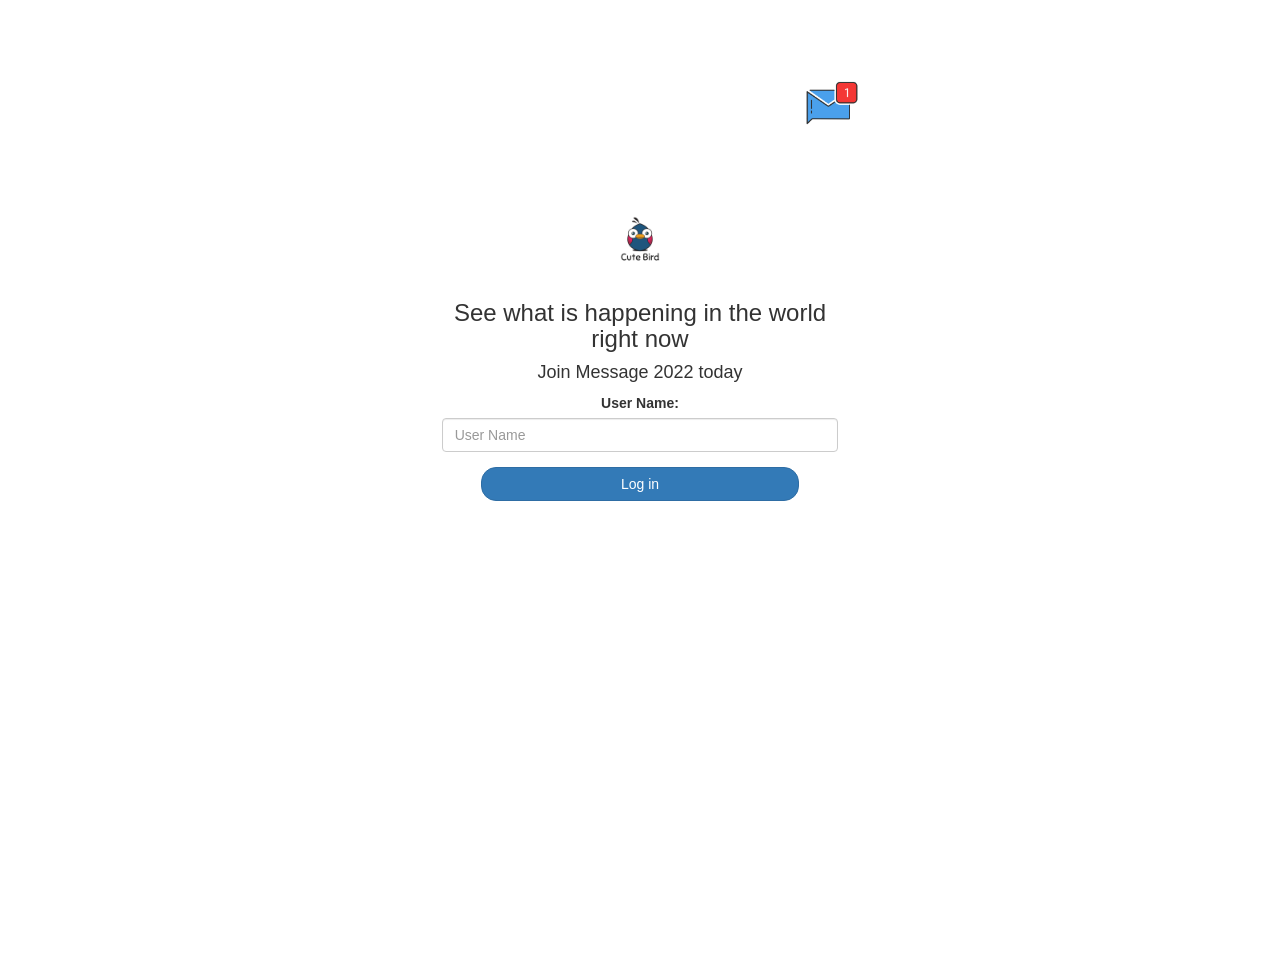
<file: index.html>
<!DOCTYPE html>
<html>
<head>
	<title>Message 2022	</title>
<link href="https://fonts.googleapis.com/css?family=Yeon+Sung&display=swap" rel="stylesheet"><meta name="viewport" content="width=device-width, initial-scale=1">

<link rel="stylesheet" href="https://maxcdn.bootstrapcdn.com/bootstrap/3.4.0/css/bootstrap.min.css">
<script src="https://ajax.googleapis.com/ajax/libs/jquery/3.4.1/jquery.min.js"></script>
<script src="https://maxcdn.bootstrapcdn.com/bootstrap/3.4.0/js/bootstrap.min.js"></script>

<link rel="stylesheet" type="text/css" href="style.css">
<script src="kwitter.js"></script>
</head>
<body>
<center>
	<h1 class="header">	
		Message 2022	<sup>
	<img src="m2.png">
	</sup>
</h1>
	<div class="col-lg-4 col-md-6 col-sm-6 col-xs-11 login_div">
	<img src="logo.png" class="logo">
		<h3 >See what is happening in the world right now</h3>
		<h4 >Join Message 2022 today</h4>
		<div class="form-group">
		  <label >User Name:</label>
          <input type="text" id="user_name" class="form-control" placeholder="User Name">

		</div>
		<button id="login_button" class="btn btn-primary" onclick="addUser()">Log in</button>
		<br><br>
	</div>
</center>
</body>
</html>
</file>
<file: style.css>
html, body
{
  height: 100%;
  margin: 0;
}

body
{
background-image: url("https://mir-s3-cdn-cf.behance.net/project_modules/1400/c872c795622871.5e9be388ece31.jpg");
}

.header
{
	color: white;font-family: 'Yeon Sung';font-size: 45px;letter-spacing: 10px;margin-top: 80px;
}
.header img
{
	width: 80px;margin-left: -15px;
}

.login_div
{
	background: rgba(255,255,255,0.8);float: none;border-radius: 15px;
}

.logo
{
	width: 80px;margin-top: 30px;border-radius: 40px;
}

#login_button
{
	width: 80%;border-radius: 15px;
}

.room_name
{
	cursor: pointer;
	font-size: 20px;
}


#logout
{
	font-size: 20px; float: right;
}


#output
{
	padding: 10px; width:80%;background: rgba(255,255,255,0.8);border-radius: 15px;
}

.input_div_room_page
{
	width: 80%;
}

.input_div label
{
	color: white;font-size: 20px;
}


.input_div_message_page
{
	position: fixed;bottom: 0px;width: 100%;background: rgba(255,255,255,0.8);
}
.input_div_message_page label
{
	color: black;
}
.input_div_message_page #msg
{
	width: 80%;
}
.input_div_message_page button
{
	margin-top: 15px;
	width: 50%; 
}
.color_white
{
	color: white
}

.user_tick
{
	width:20px;
}
.message_h4
{
	padding-left:5px;color:grey;
}
</file>
